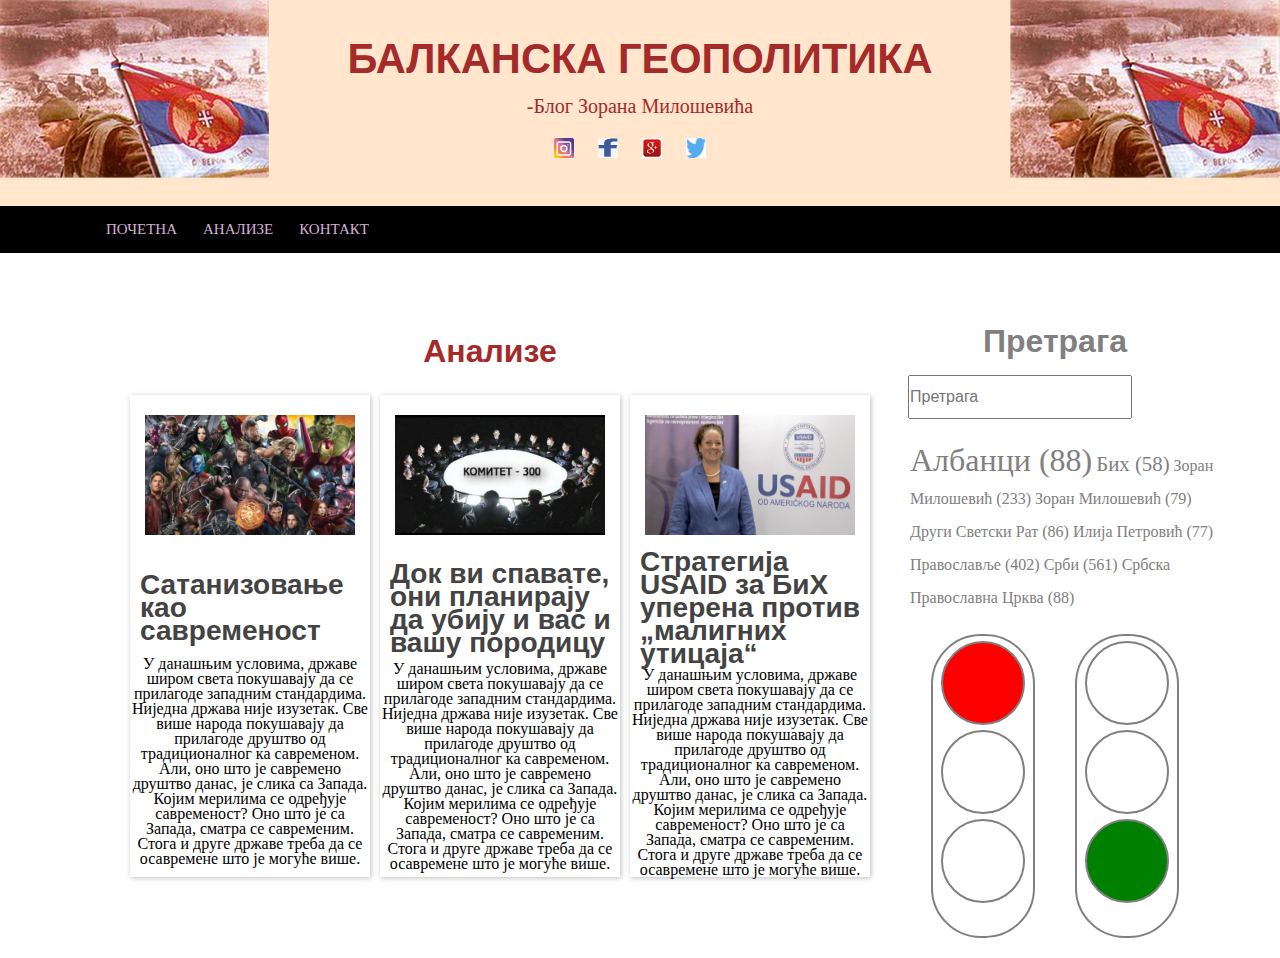
<file: index.html>
<!DOCTYPE html>
<html lang="en">
<head>
    <meta charset="UTF-8">
    <meta http-equiv="X-UA-Compatible" content="IE=edge">
    <meta name="viewport" content="width=device-width, initial-scale=1.0">
    <link rel="stylesheet" href="style.css">
    <title>Document</title>
</head>
<body>
                                    <!-- GORNJI DEO -->
<div class="heder">
    <div class="heder2">
       <h1 class="heding_1">
           <a href="index.html">БАЛКАНСКА ГЕОПОЛИТИКА</a>
       </h1>
       <p class="blog">-Блог Зорана Милошевића</p>

            <div id="social">
                <a href="https://www.instagram.com/">
                    <img src="./img/social/instagram-1675670_1280.png" alt="Instagram">
                </a>
                <a href="https://www.facebook.com">
                    <img src="./img/social/face.png" alt="Facebook">
                </a>
                <a href="https://www.google.com">
                    <img src="./img/social/googleplus.jpg" alt="Google+">
                </a>
                <a href="https://twitter.com/?lang=en">
                    <img src="./img/social/twitterlogo.jpg" alt="tweeter">
                </a>
            </div>
    </div>
</div>

<nav>
    <ul>
        <li>Почетна</li>
        <li>Анализе</li>
        <li>Контакт</li>
    </ul>
</nav>
                                <!-- OVDE JE OVO DOLE -->
<div class="ceo_sajt">
    <div class="boxevi">
        <h2 class="natpis">Анализе</h2>
        <div class="boksevi_samo">
        <div class="box1">
            <a href="index.html">
            <img src="./img/box/сатанизовање.jpg" alt="">
            </a> <br>
            <h3> <a href="index.html">Сатанизовање као савременост</a>
                </h3>
            <p class="textovi">У данашњим условима, државе широм света покушавају да се прилагоде западним стандардима. 
                Ниједна држава није изузетак. Све више народа покушавају да прилагоде друштво од 
                традиционалног ка савременом. Али, оно што је савремено друштво данас, је 
                слика са Запада. Којим мерилима се одређује савременост? Оно што је са Запада,
                 сматра се савременим. Стога и друге државе треба да се осавремене 
                 што је могуће више.</p>
                </div>
            

                 
                <div class="box1">
                    <a href="index.html">
                        <img src="./img/box/Комитет-300.jpg" alt="">
                        </a> <br>
                        <h3> <a href="index.html">Док ви спавате, они планирају да убију и вас и вашу породицу</a>
                        </h3>
                        <p  class="textovi">У данашњим условима, државе широм света покушавају да се прилагоде западним стандардима. 
                            Ниједна држава није изузетак. Све више народа покушавају да прилагоде друштво од 
                            традиционалног ка савременом. Али, оно што је савремено друштво данас, је 
                            слика са Запада. Којим мерилима се одређује савременост? Оно што је са Запада,
                             сматра се савременим. Стога и друге државе треба да се осавремене 
                             што је могуће више.</p>
                     </div>
                 

                     <div class="box1">
                        <a href="index.html">
                        <img src="./img/box/Ненси-Еслик.jpg" alt="">
                        </a> <br>
                        <h3> <a href="index.html">Стратегија USAID за БиХ уперена против „малигних утицаја“</a>
                        </h3>
                        <p  class="textovi">У данашњим условима, државе широм света покушавају да се прилагоде западним стандардима. 
                            Ниједна држава није изузетак. Све више народа покушавају да прилагоде друштво од 
                            традиционалног ка савременом. Али, оно што је савремено друштво данас, је 
                            слика са Запада. Којим мерилима се одређује савременост? Оно што је са Запада,
                             сматра се савременим. Стога и друге државе треба да се осавремене 
                             што је могуће више.</p>
                            </div>
                        </div>
                       
                    </div>
                        <aside class="aside">
                                <form>
                                    <h2 class="pretraga">Претрага</h2>
                                    <input type="pretraga... " placeholder="Претрага">
                                </form>
                                <div class="tagovi">
                                  <a href="index.html" class="albanci">Албанци (88)</a>
                                  <a href="index.html" class="bih">Бих (58)</a>
                                  <a href="index.html" class="zoran"> Зоран </a>
                                  <a href="index.html" class="milosevic">Милошевић (233)</a>
                                  <a href="index.html">Зоран Милошевић (79)</a>
                                  <a href="index.html">Други Светски Рат (86)</a>
                                  <a href="index.html">Илија Петровић (77)</a>
                                  <a href="index.html">Православље (402)</a>
                                  <a href="index.html">Срби (561)</a>
                                  <a href="index.html">Србска Православна Црква (88)</a>
                                </div>

                                <div class="semafori">
                                    <div class="semafor1">
                                        <div class="boje"></div>
                                        <div class="boje"></div>
                                        <div class="boje"></div>
                                    </div>
                                
                                    <div class="semafor2">
                                        <div class="boje1"></div>
                                        <div class="boje1"></div>
                                        <div class="boje1"></div>
                                    </div>
                                 </div>
                                
                        </aside>
                </div>
            <script src="main.js"></script>
    </body>
</html>
</file>
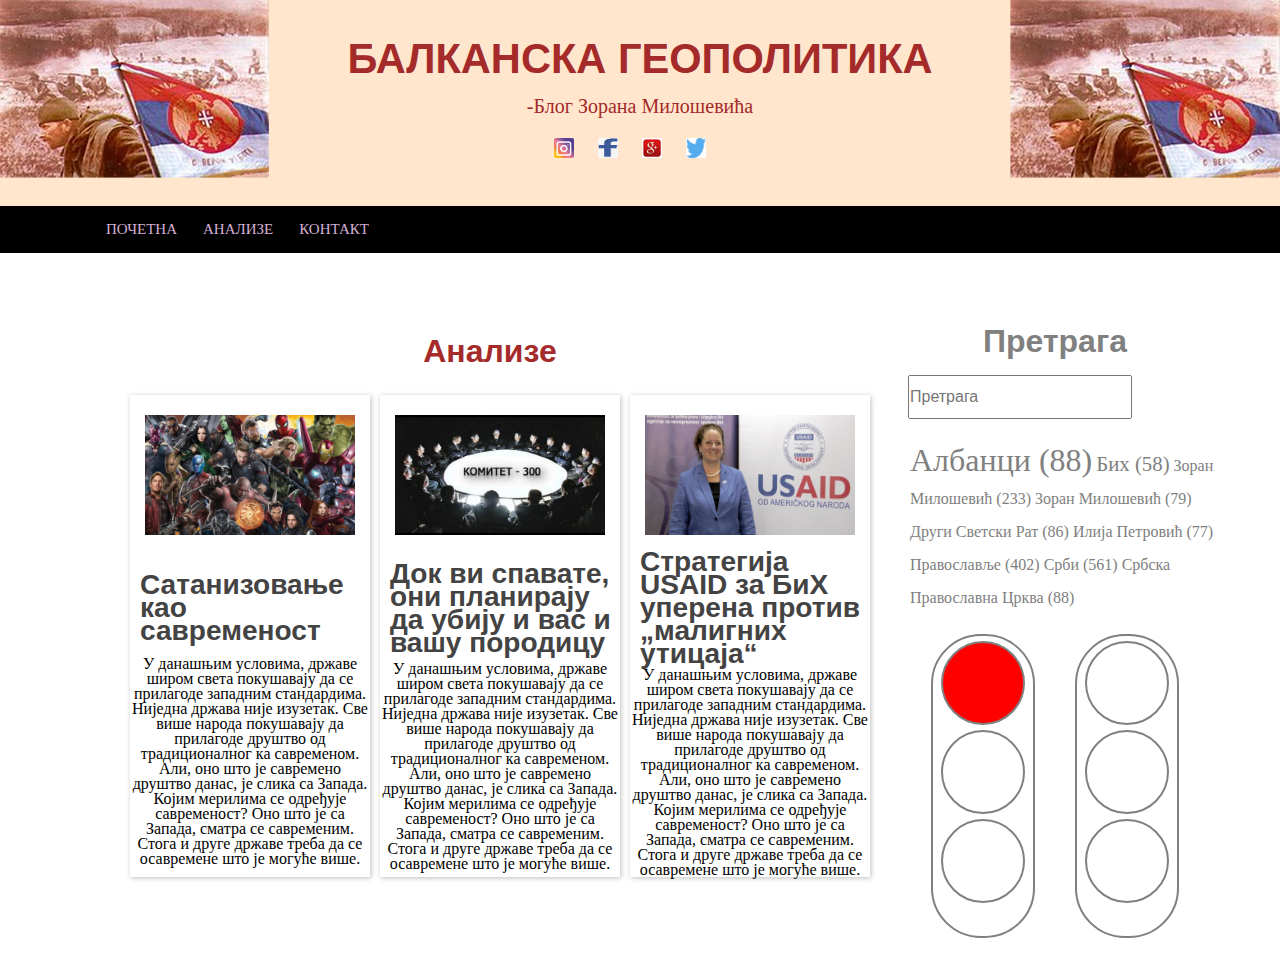
<file: semafor/index.html>
<!DOCTYPE html>
<html lang="en">
<head>
    <meta charset="UTF-8">
    <meta http-equiv="X-UA-Compatible" content="IE=edge">
    <meta name="viewport" content="width=device-width, initial-scale=1.0">
    <link rel="stylesheet" href="style.css">
    <title>Document</title>
</head>
<body>
                                    <!-- GORNJI DEO -->
<div class="heder">
    <div class="heder2">
       <h1 class="heding_1">
           <a href="index.html">БАЛКАНСКА ГЕОПОЛИТИКА</a>
       </h1>
       <p class="blog">-Блог Зорана Милошевића</p>

            <div id="social">
                <a href="https://www.instagram.com/">
                    <img src="./img/social/instagram-1675670_1280.png" alt="Instagram">
                </a>
                <a href="https://www.facebook.com">
                    <img src="./img/social/face.png" alt="Facebook">
                </a>
                <a href="https://www.google.com">
                    <img src="./img/social/googleplus.jpg" alt="Google+">
                </a>
                <a href="https://twitter.com/?lang=en">
                    <img src="./img/social/twitterlogo.jpg" alt="tweeter">
                </a>
            </div>
    </div>
</div>

<nav>
    <ul>
        <li>Почетна</li>
        <li>Анализе</li>
        <li>Контакт</li>
    </ul>
</nav>
                                <!-- OVDE JE OVO DOLE -->
<div class="ceo_sajt">
    <div class="boxevi">
        <h2 class="natpis">Анализе</h2>
        <div class="boksevi_samo">
        <div class="box1">
            <a href="index.html">
            <img src="./img/box/сатанизовање.jpg" alt="">
            </a> <br>
            <h3> <a href="index.html">Сатанизовање као савременост</a>
                </h3>
            <p class="textovi">У данашњим условима, државе широм света покушавају да се прилагоде западним стандардима. 
                Ниједна држава није изузетак. Све више народа покушавају да прилагоде друштво од 
                традиционалног ка савременом. Али, оно што је савремено друштво данас, је 
                слика са Запада. Којим мерилима се одређује савременост? Оно што је са Запада,
                 сматра се савременим. Стога и друге државе треба да се осавремене 
                 што је могуће више.</p>
                </div>
            

                 
                <div class="box1">
                    <a href="index.html">
                        <img src="./img/box/Комитет-300.jpg" alt="">
                        </a> <br>
                        <h3> <a href="index.html">Док ви спавате, они планирају да убију и вас и вашу породицу</a>
                        </h3>
                        <p  class="textovi">У данашњим условима, државе широм света покушавају да се прилагоде западним стандардима. 
                            Ниједна држава није изузетак. Све више народа покушавају да прилагоде друштво од 
                            традиционалног ка савременом. Али, оно што је савремено друштво данас, је 
                            слика са Запада. Којим мерилима се одређује савременост? Оно што је са Запада,
                             сматра се савременим. Стога и друге државе треба да се осавремене 
                             што је могуће више.</p>
                     </div>
                 

                     <div class="box1">
                        <a href="index.html">
                        <img src="./img/box/Ненси-Еслик.jpg" alt="">
                        </a> <br>
                        <h3> <a href="index.html">Стратегија USAID за БиХ уперена против „малигних утицаја“</a>
                        </h3>
                        <p  class="textovi">У данашњим условима, државе широм света покушавају да се прилагоде западним стандардима. 
                            Ниједна држава није изузетак. Све више народа покушавају да прилагоде друштво од 
                            традиционалног ка савременом. Али, оно што је савремено друштво данас, је 
                            слика са Запада. Којим мерилима се одређује савременост? Оно што је са Запада,
                             сматра се савременим. Стога и друге државе треба да се осавремене 
                             што је могуће више.</p>
                            </div>
                        </div>
                       
                    </div>
                        <aside class="aside">
                                <form>
                                    <h2 class="pretraga">Претрага</h2>
                                    <input type="pretraga... " placeholder="Претрага">
                                </form>
                                <div class="tagovi">
                                  <a href="index.html" class="albanci">Албанци (88)</a>
                                  <a href="index.html" class="bih">Бих (58)</a>
                                  <a href="index.html" class="zoran"> Зоран </a>
                                  <a href="index.html" class="milosevic">Милошевић (233)</a>
                                  <a href="index.html">Зоран Милошевић (79)</a>
                                  <a href="index.html">Други Светски Рат (86)</a>
                                  <a href="index.html">Илија Петровић (77)</a>
                                  <a href="index.html">Православље (402)</a>
                                  <a href="index.html">Срби (561)</a>
                                  <a href="index.html">Србска Православна Црква (88)</a>
                                </div>

                                <div class="semafori">
                                    <div class="semafor1">
                                        <div class="boje"></div>
                                        <div class="boje"></div>
                                        <div class="boje"></div>
                                    </div>
                                
                                    <div class="semafor2">
                                        <div class="boje"></div>
                                        <div class="boje"></div>
                                        <div class="boje"></div>
                                    </div>
                                 </div>
                                
                        </aside>
                </div>
            <script src="main.js"></script>
    </body>
</html>
</file>
<file: style.css>
* {
    margin: 0;
    padding: 0;
}
.heder {
    background-image: url(./img/rajko5.jpg);
    max-width: 100%;
    background-size: 100%;
    height: 206px;
}

.heder2 {
    text-align: center;
    padding: 35px 0 0 0;
    
}

.heding_1 a {
    font-size: 1.3em;
    color: brown;
   text-decoration: none;
   font-family: 'Trebuchet MS', 'Lucida Sans Unicode', 'Lucida Grande', 'Lucida Sans', Arial, sans-serif;
}

.blog {
   color: brown;
   margin-top: 12px;
   font-size: 20px;
   font-family: serif;
}

#social {
    margin-top: 20px;
}

#social a img {
    height: 20px;
    width: 20px;
    margin-right: 20px;
}

#social a{
    text-decoration: none;
}

nav {
    border: solid 1px black;
    height: 45px;
    background: black;
    color: rgb(212, 177, 212);
}

nav ul li{
    display:inline ;
    list-style: none;
    font-size: 15px;
    text-transform: uppercase;
    line-height: 45px;
    margin-right: 17px;
    margin-left: 5px;
}

nav ul li:hover {
    color: white;
    cursor: pointer;
}

nav ul li:first-child {
    margin-left: 105px;
}
/* DONJI */

.box1 a img{
    width: 210px;
    height: 120px;
    margin-top: 20px;
}

.ceo_sajt {
    display: grid;
    grid-template-columns: 2.8fr 1.2fr ;
    text-align: center;
}

.boksevi_samo {
    display: grid;
    grid-template-columns: 1fr 1fr 1fr;
    margin-left: 130px;
}

.box1 {
    width: 240px;
    display: grid;
    text-align: center;
    box-shadow: 1px 1px 5px  rgba(39, 39, 39, 0.3);
    line-height: 15px;
}

.natpis {
    display: flex;
    justify-content: center;
    margin-left: 100px;
    font-size: 2em;
    color: brown;
    margin-top: 80px;
    margin-bottom: 25px;
    text-decoration: none;
    font-family: Verdana, Geneva, Tahoma, sans-serif;

}

.aside {
    margin: 70px 50px 0 0 ;
}

.pretraga {
    font-size: 2em;
    font-family: 'Segoe UI', Tahoma, Geneva, Verdana, sans-serif;
    color: gray;
    margin-bottom: 15px;
}

input {
    height: 40px;
    width: 220px;
    font-size: 100%;
    margin-bottom: 25px;
    margin-right: 70px;
}

h3{
    text-align: left;
    font-family: 'Segoe UI', Tahoma, Geneva, Verdana, sans-serif;
    margin-left: 10px;
    line-height: 20px;
}

h3 a {
    text-decoration: none;
    color: rgb(68, 67, 67);
    font-size: 1.5em;
}

h3 a:hover {
    color: rgb(124, 205, 219);
}
.tagovi {
    width: 320px;
    text-align: left;
    margin-left: 30px;
    line-height: 33px;
}
.tagovi a{
    text-decoration: none;
    color: gray;
}

.tagovi a:hover{
    color: rgb(190, 189, 189);
}

.albanci {
    font-size: 2em;
    font-family: 'Times New Roman', Times, serif;
    color: gray;
    text-decoration: none;
}

.bih {
    font-size: 1.3em;
}
.semafori {
    display: flex;
    justify-content: center;
}
.semafor1 ,.semafor2 {
    border: solid 2px gray;
    border-radius: 50px;
    width: 100px;
    height: 300px;
    margin: 20px;
}

 .boje { 
    width: 80px;
    height: 80px;
    border: solid 2px gray;
    border-radius: 50%;
    margin: 5px auto;
}

.boje1 { 
    width: 80px;
    height: 80px;
    border: solid 2px gray;
    border-radius: 50%;
    margin: 5px auto;
}
</file>
<file: semafor/style.css>
* {
    margin: 0;
    padding: 0;
}
.heder {
    background-image: url(./img/rajko5.jpg);
    max-width: 100%;
    background-size: 100%;
    height: 206px;
}

.heder2 {
    text-align: center;
    padding: 35px 0 0 0;
    
}

.heding_1 a {
    font-size: 1.3em;
    color: brown;
   text-decoration: none;
   font-family: 'Trebuchet MS', 'Lucida Sans Unicode', 'Lucida Grande', 'Lucida Sans', Arial, sans-serif;
}

.blog {
   color: brown;
   margin-top: 12px;
   font-size: 20px;
   font-family: serif;
}

#social {
    margin-top: 20px;
}

#social a img {
    height: 20px;
    width: 20px;
    margin-right: 20px;
}

#social a{
    text-decoration: none;
}

nav {
    border: solid 1px black;
    height: 45px;
    background: black;
    color: rgb(212, 177, 212);
}

nav ul li{
    display:inline ;
    list-style: none;
    font-size: 15px;
    text-transform: uppercase;
    line-height: 45px;
    margin-right: 17px;
    margin-left: 5px;
}

nav ul li:hover {
    color: white;
    cursor: pointer;
}

nav ul li:first-child {
    margin-left: 105px;
}
/* DONJI */

.box1 a img{
    width: 210px;
    height: 120px;
    margin-top: 20px;
}

.ceo_sajt {
    display: grid;
    grid-template-columns: 2.8fr 1.2fr ;
    text-align: center;
}

.boksevi_samo {
    display: grid;
    grid-template-columns: 1fr 1fr 1fr;
    margin-left: 130px;
}

.box1 {
    width: 240px;
    display: grid;
    text-align: center;
    box-shadow: 1px 1px 5px  rgba(39, 39, 39, 0.3);
    line-height: 15px;
}

.natpis {
    display: flex;
    justify-content: center;
    margin-left: 100px;
    font-size: 2em;
    color: brown;
    margin-top: 80px;
    margin-bottom: 25px;
    text-decoration: none;
    font-family: Verdana, Geneva, Tahoma, sans-serif;

}

.aside {
    margin: 70px 50px 0 0 ;
}

.pretraga {
    font-size: 2em;
    font-family: 'Segoe UI', Tahoma, Geneva, Verdana, sans-serif;
    color: gray;
    margin-bottom: 15px;
}

input {
    height: 40px;
    width: 220px;
    font-size: 100%;
    margin-bottom: 25px;
    margin-right: 70px;
}

h3{
    text-align: left;
    font-family: 'Segoe UI', Tahoma, Geneva, Verdana, sans-serif;
    margin-left: 10px;
    line-height: 20px;
}

h3 a {
    text-decoration: none;
    color: rgb(68, 67, 67);
    font-size: 1.5em;
}

h3 a:hover {
    color: rgb(124, 205, 219);
}
.tagovi {
    width: 320px;
    text-align: left;
    margin-left: 30px;
    line-height: 33px;
}
.tagovi a{
    text-decoration: none;
    color: gray;
}

.tagovi a:hover{
    color: rgb(190, 189, 189);
}

.albanci {
    font-size: 2em;
    font-family: 'Times New Roman', Times, serif;
    color: gray;
    text-decoration: none;
}

.bih {
    font-size: 1.3em;
}
.semafori {
    display: flex;
    justify-content: center;
}
.semafor1 ,.semafor2 {
    border: solid 2px gray;
    border-radius: 50px;
    width: 100px;
    height: 300px;
    margin: 20px;
}

 .boje { 
    width: 80px;
    height: 80px;
    border: solid 2px gray;
    border-radius: 50%;
    margin: 5px auto;
}
</file>
